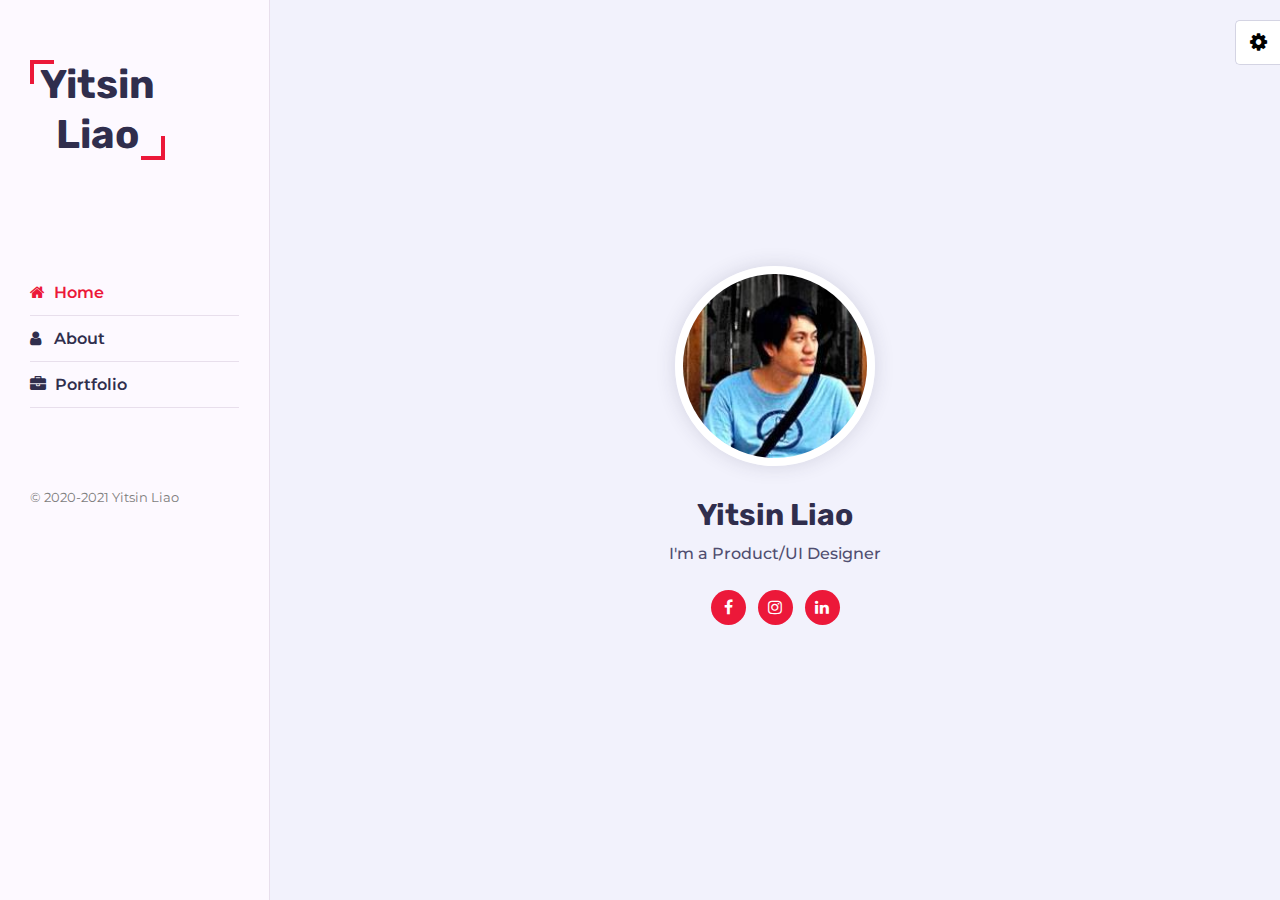
<file: index.html>
<!DOCTYPE html>
<html>

<head>
	<title>Yitsin Liao's Portfolio</title>
	<meta charset="utf-8" />
	<meta name="viewport" content="width=device-width, initial-scale=1.0">
	<link rel="stylesheet" href="css/style.css" type="text/css">
	<link rel="stylesheet" href="css/skins/pink.css" type="text/css">

	<!-- Live Style Switcher -->
	<link rel="stylesheet" class="alternate-style" title="pink" href="css/skins/pink.css" type="text/css" disabled>
	<link rel="stylesheet" class="alternate-style" title="blue" href="css/skins/blue.css" type="text/css" disabled>
	<link rel="stylesheet" class="alternate-style" title="orange" href="css/skins/orange.css" type="text/css" disabled>
	<link rel="stylesheet" class="alternate-style" title="yellow" href="css/skins/yellow.css" type="text/css" disabled>
	<link rel="stylesheet" class="alternate-style" title="green" href="css/skins/green.css" type="text/css" disabled>
	<link rel="stylesheet" href="css/styleSwitcher.css" type="text/css">

</head>

<body>

	<div class="preloader">
		<div class="loader">

		</div>
	</div>

	<!-- Home Container -->
	<div class="main-container">
		<!-- side-->
		<div class="aside">
			<!-- logo -->
			<div class="logo">
				<a href="#">Yitsin <br>Liao</a>
			</div>
			<!-- end logo -->
			<!-- Nav Toggler Button -->
			<div class="nav-toggler">
				<span></span>
			</div>
			<!-- <Nav -->
			<ul class="nav">
				<li><a href="#home" class="active"><i class="fa fa-home"></i> Home</a></li>
				<li><a href="#about"><i class="fa fa-user"></i> &nbsp;About</a></li>
				<!-- <li><a href="#services"><i class="fa fa-list"></i> Services</a></li> -->
				<li><a href="#portfolio"><i class="fa fa-briefcase"></i> Portfolio</a></li>
				<!-- <li><a href="#blog"><i class="fa fa-envelope"></i> Blog</a></li> -->
				<!-- <li><a href="#contact"><i class="fa fa-comments"></i> Contact</a></li> -->
			</ul>
			<!-- copyright -->
			<div class="copyright-text">&copy; 2020-2021 Yitsin Liao</div>
		</div>
		<!-- aside end-->

		<!-- main-->
		<div class="main-content">
			<!-- Home Section -->
			<section class="home section active" id="home">
				<div class="container">
					<div class="intro">
						<img src="images/about.jpg" alt="profile" class="shadow-dark"></img>
						<H1>Yitsin Liao</H1>
						<p>I'm a Product/UI Designer</p>
						<div class="social-links">
							<!-- <a href="#"><i class="fa fa-twitter"></i></a> -->
							<a href="https://www.facebook.com/yitsin.liao" target="_blank"><i
									class="fa fa-facebook"></i></a>
							<a href="https://www.instagram.com/yitsinliao" target="_blank"><i
									class="fa fa-instagram"></i></a>
							<a href="https://www.linkedin.com/in/yitsin-liao/"><i class="fa fa-linkedin"></i></a>
						</div>
					</div>
				</div>
			</section>
			<!-- Home Section End -->

			<!-- About section -->
			<section class="about section" id="about">
				<div class="container">
					<div class="row">
						<div class="section-title padd-15">
							<h2>About Me</h2>
						</div>
					</div>

					<div class="row">
						<div class="about-content padd-15">
							<div class="row">
								<!-- 1st row -->
								<div class="about-text padd-15">
									<h3>I'm Yitsin Liao and <span>I'm a Product/UI Designer</span></h3>
									<p>I have always enjoy art and design since I was a kid, and it is also one of the
										many reasons I study in Arts and Technology at University of Texas at Dallas. It
										is my dream to be able to create magnificent design.<br><br>

										Born in Taiwan and immigrate to United States with my family when I was 10 years
										old. I grow up in the States and visit Taiwan during winter/summer vacation. I
										was able to adapt both American and Taiwanese culture. I love the people
										here, many American friend of mine would say Taiwan is truly a beautiful place
										to live and work.<br><br>
										<div class="about-li padd-15">
											<ul>
												<li>Like to contribute new ideas and concept, and always eager to learn,
													enjoy interact between the real world and digital world.</li>
												<li>Communicate and understanding different cultures and meeting new people. </li>
												<li>Enthusiastic with creativities, and likes to work with team to build
													relationship and to achieve goals. </li>
												<li>Research, interact and analysis user interface and user experience.</li>
											</ul>
										</div>
									</p>
								</div>
							</div>

							<!-- 2nd row -->
							<div class="row">
								<div class="personal-info padd-15">
									<div class="row">
										<div class="info-item padd-15">
											<p>Birthday : <span>15 September 1986</span></p>
										</div>
										<div class="info-item padd-15">
											<p>Age : <span>34</span></p>
										</div>
										<!-- <div class="info-item padd-15">
											<p>Website : <span>15 September 1986</span></p>
										</div> -->
										<div class="info-item padd-15">
											<p>Email : <span>anglewing911@gmail.com</span></p>
										</div>
										<div class="info-item padd-15">
											<p>Degree : <span>Bachelor of Arts</span></p>
										</div>
										<div class="info-item padd-15">
											<p>Phone : <span>0988245301</span></p>
										</div>
										<div class="info-item padd-15">
											<p>City : <span>Taipei, Taiwan</span></p>
										</div>
										<!-- <div class="info-item padd-15">
											<p>Freelance : <span>15 September 1986</span></p>
										</div> -->
									</div>
									<div class="row">
										<div class="buttons padd-15">
											<!-- <a href="#" class="btn">Download CV</a> -->
											<!-- <a href="#contact" data-section-index="1" class="btn hire-me">Hire Me</a> -->
										</div>
									</div>
								</div>
								<div class="skills padd-15">
									<div class="row">
										<div class="skill-item padd-15">
											<h5>Prototyping</h5>
											<div class="progress">
												<div class="progress-in" style="width:100%"></div>
												<!-- <div class="skill-percent">100%</div> -->
											</div>
										</div>
										<div class="skill-item padd-15">
											<h5>Photoshop/Illustrator </h5>
											<div class="progress">
												<div class="progress-in" style="width:100%"></div>
												<!-- <div class="skill-percent">100%</div> -->
											</div>
										</div>
										<div class="skill-item padd-15">
											<h5>Basic HTML/CSS</h5>
											<div class="progress">
												<div class="progress-in" style="width:75%"></div>
												<!-- <div class="skill-percent">100%</div> -->
											</div>
										</div>
										<div class="skill-item padd-15">
											<h5>Basic Javascript</h5>
											<div class="progress">
												<div class="progress-in" style="width:50%"></div>
												<!-- <div class="skill-percent">100%</div> -->
											</div>
										</div>
									</div>
								</div>
							</div>

							<!-- 3rd row -->
							<div class="row">
								<div class="education padd-15">
									<h3 class="title">Education</h3>
									<div class="row">
										<div class="timeline-box padd-15">
											<div class="timeline shadow-dark">
												<!-- timeline item -->
												<div class="timeline-item">
													<div class="circle-dot"></div>
													<h6 class="timeline-date">
														<i class="fa fa-calendar"></i> 2005-2009
													</h6>
													<h4 class="timeline-title">
														Bachelor in Arts and Technology
													</h4>
													<p class="timeline-text">
														Graduate from University of Texas at Dallas. Learning graphic
														design, 2D design, 3D design, 3D model, photography
														and web design principles.
													</p>
												</div>
												<!-- timeline item end -->
												<!-- timeline item -->
												<!-- <div class="timeline-item">
													<div class="circle-dot"></div>
													<h6 class="timeline-date">
														<i class="fa fa-calendar"></i> 2015-2020
													</h6>
													<h4 class="timeline-title">
														Bachelor in Arts and Technology
													</h4>
													<p class="timeline-text">
														Lorem ipsum dolor sit amet, consectetur adipisicing elit.
														Recusandae harum sequi placeat dicta earum, eum pariatur.
														Aspernatur, sint numquam. Quidem voluptatibus obcaecati
														aspernatur praesentium deleniti ad expedita, porro
														doloremque
														amet.
													</p>
												</div> -->
												<!-- timeline item end -->
												<!-- timeline item -->
												<!-- <div class="timeline-item">
													<div class="circle-dot"></div>
													<h6 class="timeline-date">
														<i class="fa fa-calendar"></i> 2015-2020
													</h6>
													<h4 class="timeline-title">
														Bachelor in Arts and Technology
													</h4>
													<p class="timeline-text">
														Lorem ipsum dolor sit amet, consectetur adipisicing elit.
														Recusandae harum sequi placeat dicta earum, eum pariatur.
														Aspernatur, sint numquam. Quidem voluptatibus obcaecati
														aspernatur praesentium deleniti ad expedita, porro
														doloremque
														amet.
													</p>
												</div> -->
												<!-- timeline item end -->
											</div>
										</div>
									</div>

								</div>
								<div class="experience padd-15">
									<h3 class="title">Experience</h3>
									<div class="row">
										<div class="timeline-box padd-15">
											<div class="timeline shadow-dark">
												<!-- timeline item -->
												<!-- <div class="timeline-item">
													<div class="circle-dot"></div>
													<h6 class="timeline-date">
														<i class="fa fa-calendar"></i> 2015-2020
													</h6>
													<h4 class="timeline-title">
														Freelancer
													</h4>
													<p class="timeline-text">
														Managing and Working on side projects () on separate time.
													</p>
												</div> -->
												<!-- timeline item end -->
												<!-- timeline item -->
												<div class="timeline-item">
													<div class="circle-dot"></div>
													<h6 class="timeline-date">
														<i class="fa fa-calendar"></i> 2020-Present
													</h6>
													<h4 class="timeline-title">
														UI/UX Designer at Solution Provider Company
													</h4>
													<p class="timeline-text">
														Develope design guideline and UI kit for products/apps to improve workflow.
														Design from scratch according to the project requirement (User Story > Flowchart> Wireframe> Mockup> Prototype).
														Redesgin and maintance company official website, ERP system, CMS (Content Management System), customer projects...and many more.
													</p>
												</div>
												<!-- timeline item end -->												
												<!-- timeline item -->
												<div class="timeline-item">
													<div class="circle-dot"></div>
													<h6 class="timeline-date">
														<i class="fa fa-calendar"></i> 2015/1-2020/7
													</h6>
													<h4 class="timeline-title">
														Prdouct/UI Designer at UnlimiterHear Inc.
													</h4>
													<p class="timeline-text">
														Design UI flow: Brainstorming and mocking up design ideas.
														Work along with programmer and designer to complete the final
														product.
														Report problems back to the team for solution.
														Data collecting from customer experience.
														Upload, maintenance, manage APPs to the stores (Google Play Console & iTune Connect) 
													</p>
												</div>
												<!-- timeline item end -->
												<!-- timeline item -->
												<div class="timeline-item">
													<div class="circle-dot"></div>
													<h6 class="timeline-date">
														<i class="fa fa-calendar"></i> 2009/8-2015/1
													</h6>
													<h4 class="timeline-title">
														Graphic Designer at Unlimiter Inc.
													</h4>
													<p class="timeline-text">
														Responsible for creating DM, advertisement for the new product.
														Design products, and communication boards.
														Translation English document to Chinese and dice-verse.
														Design logos, icons, graphic interface and art for software.
														Organize events including conferences meeting, exhibitions and
														foreign affair.
													</p>
												</div>
												<!-- timeline item end -->
											</div>
										</div>
									</div>
								</div>
							</div>
						</div>
					</div>
				</div>
			</section>
			<!-- About Section End -->

			<!-- Services Section -->
			<section class="service section hidden" id="services">
				<div class="container">
					<div class="row">
						<div class="section-title padd-15">
							<h2>Services</h2>
						</div>
					</div>
					<div class="row">
						<div class="service-item padd-15">
							<div class="service-item-inner">
								<div class="icon"><i class="fa fa-laptop"></i></div>
								<h4>Web Design</h4>
								<p>Lorem ipsum dolor sit amet consectetur adipisicing elit. Aperiam ad rem, officia quis
									eius alias quos pariatur quod natus voluptatum sunt dolore atque autem
									exercitationem tempore voluptatibus harum maxime earum.</p>
							</div>
						</div>
						<div class="service-item padd-15">
							<div class="service-item-inner">
								<div class="icon"><i class="fa fa-photo"></i></div>
								<h4>Web Design</h4>
								<p>Lorem ipsum dolor sit amet consectetur adipisicing elit. Aperiam ad rem, officia quis
									exercitationem tempore voluptatibus harum maxime earum.</p>
							</div>
						</div>
						<div class="service-item padd-15">
							<div class="service-item-inner">
								<div class="icon"><i class="fa fa-code"></i></div>
								<h4>Web Design</h4>
								<p>Lorem ipsum dolor sit amet consectetur adipisicing elit. Aperiam ad rem, officia quis
									eius alias quos pariatur quod natus voluptatum sunt dolore atque autem
									exercitationem tempore voluptatibus harum maxime earum.</p>
							</div>
						</div>
						<div class="service-item padd-15">
							<div class="service-item-inner">
								<div class="icon"><i class="fa fa-film"></i></div>
								<h4>Web Design</h4>
								<p>Lorem ipsum dolor sit amet consectetur adipisicing elit. Aperiam ad rem, officia quis
									eius alias quos pariatur natus voluptatum sunt dolore atque autem
									exercitationem tempore voluptatibus harum maxime earum.</p>
							</div>
						</div>
						<div class="service-item padd-15">
							<div class="service-item-inner">
								<div class="icon"><i class="fa fa-paint-brush"></i></div>
								<h4>Web Design</h4>
								<p>Lorem ipsum dolor sit amet consectetur adipisicing elit. Aperiam ad rem, officia quis
									exercitationem tempore voluptatibus harum maxime earum.</p>
							</div>
						</div>
					</div>
				</div>
			</section>
			<!-- Service Section End-->

			<!-- Portfolio Section -->
			<section class="portfolio section" id="portfolio">
				<div class="container">
					<div class="row">
						<div class="section-title padd-15">
							<h2>Portfolio</h2>
						</div>
					</div>
					<div class="row">
						<div class="portfolio-filter padd-15">
							<button type="button" class="active" data-filter="all">All</button>
							<button type="button" data-filter="app-design">App Design</button>
							<button type="button" data-filter="web-design">Web Design</button>
							<button type="button" data-filter="graphic-design">Graphic Design</button>
						</div>
					</div>
					<div class="row">
						<!-- portfolio item -->
						<div class="portfolio-item padd-15" data-category="app-design">
							<div class="portfolio-item-inner shadow-dark">
								<div class="portfolio-img">
									<img src="images/portfolio/FF@2x.png" alt="portfolio">
								</div>
								<div class="portfolio-info">
									<h4>Field Monitoring System</h4>
									<div class="icon">
										<i class="fa fa-search"></i>
									</div>
								</div>
							</div>
						</div>
						<!-- portfolio item end -->
						<!-- portfolio item -->
						<div class="portfolio-item padd-15" data-category="web-design">
							<div class="portfolio-item-inner shadow-dark">
								<div class="portfolio-img">
									<img src="images/portfolio/PRO@2x.png" alt="portfolio">
								</div>
								<div class="portfolio-info">
									<h4>Remote Expert System</h4>
									<div class="icon">
										<i class="fa fa-search"></i>
									</div>
								</div>
							</div>
						</div>
						<!-- portfolio item end -->
						<!-- portfolio item -->
						<div class="portfolio-item padd-15" data-category="app-design">
							<div class="portfolio-item-inner shadow-dark">
								<div class="portfolio-img">
									<img src="images/portfolio/ERP@2x.png" alt="portfolio">
								</div>
								<div class="portfolio-info">
									<h4>ERP System</h4>
									<div class="icon">
										<i class="fa fa-search"></i>
									</div>
								</div>
							</div>
						</div>
						<!-- portfolio item end -->
						<!-- portfolio item -->
						<div class="portfolio-item padd-15" data-category="app-design">
							<div class="portfolio-item-inner shadow-dark">
								<div class="portfolio-img">
									<img src="images/portfolio/FFUI@2x.png" alt="portfolio">
								</div>
								<div class="portfolio-info">
									<h4>ERP System</h4>
									<div class="icon">
										<i class="fa fa-search"></i>
									</div>
								</div>
							</div>
						</div>
						<!-- portfolio item end -->						
						<!-- portfolio item -->
						<div class="portfolio-item padd-15" data-category="graphic-design">
							<div class="portfolio-item-inner shadow-dark">
								<div class="portfolio-img">
									<img src="images/portfolio/package@2x.png" alt="portfolio">
								</div>
								<div class="portfolio-info">
									<h4>Hearing Communication Boards</h4>
									<div class="icon">
										<i class="fa fa-search"></i>
									</div>
								</div>
							</div>
						</div>
						<!-- portfolio item end -->		
						<!-- portfolio item -->
						<div class="portfolio-item padd-15" data-category="app-design">
							<div class="portfolio-item-inner shadow-dark">
								<div class="portfolio-img">
									<img src="images/portfolio/half@2x.png" alt="portfolio">
								</div>
								<div class="portfolio-info">
									<h4>4 Seasons Hearing</h4><a
										href="https://apps.apple.com/tw/app/4-seasons-hearing/id1472102723"
										target="_blank">link</a>
									<div class="icon">
										<i class="fa fa-search"></i>
									</div>
								</div>
							</div>
						</div>
						<!-- portfolio item end -->
						<!-- portfolio item -->
						<div class="portfolio-item padd-15" data-category="app-design">
							<div class="portfolio-item-inner shadow-dark">
								<div class="portfolio-img">
									<img src="images/portfolio/psap_2x.png" alt="portfolio">
								</div>
								<div class="portfolio-info">
									<h4>PSAP Self Adjust</h4><a
										href="https://apps.apple.com/tw/app/psap-self-adjust/id1465567050"
										target="_blank">link</a>
									<div class="icon">
										<i class="fa fa-search"></i>
									</div>
								</div>
							</div>
						</div>
						<!-- portfolio item end -->
						<!-- portfolio item -->
						<div class="portfolio-item padd-15" data-category="app-design">
							<div class="portfolio-item-inner shadow-dark">
								<div class="portfolio-img">
									<img src="images/portfolio/earEQ_2x.png" alt="portfolio">
								</div>
								<div class="portfolio-info">
									<h4>EarEQ</h4><a href="https://apps.apple.com/tw/app/eareq/id1114286580"
										target="_blank">link</a>
									<div class="icon">
										<i class="fa fa-search"></i>
									</div>
								</div>
							</div>
						</div>
						<!-- portfolio item end -->
						<!-- portfolio item -->
						<div class="portfolio-item padd-15" data-category="web-design">
							<div class="portfolio-item-inner shadow-dark">
								<div class="portfolio-img">
									<img src="images/portfolio/UH_mockupBG@2x.png" alt="portfolio">
								</div>
								<div class="portfolio-info">
									<h4>UnlimiterHear Website</h4><a href="http://www.unlimiterhear.com"
										target="_blank">link</a>
									<div class="icon">
										<i class="fa fa-search"></i>
									</div>
								</div>
							</div>
						</div>
						<!-- portfolio item end -->
						<!-- portfolio item -->
						<div class="portfolio-item padd-15" data-category="app-design">
							<div class="portfolio-item-inner shadow-dark">
								<div class="portfolio-img">
									<img src="images/portfolio/AAC@2x.png" alt="portfolio">
								</div>
								<div class="portfolio-info">
									<h4>AAC Voice Communication</h4><a
										href="https://apps.apple.com/tw/app/aac%E5%A5%BD%E6%BA%9D%E9%80%9A/id619192721"
										target="_blank">link</a>
									<div class="icon">
										<i class="fa fa-search"></i>
									</div>
								</div>
							</div>
						</div>
						<!-- portfolio item end -->
						<!-- portfolio item -->
						<div class="portfolio-item padd-15" data-category="web-design">
							<div class="portfolio-item-inner shadow-dark">
								<div class="portfolio-img">
									<img src="images/portfolio/UN_mockupBG@2x.png" alt="portfolio">
								</div>
								<div class="portfolio-info">
									<h4>Unlimiter Website</h4><a href="http://www.unlimiter.com.tw"
										target="_blank">link</a>
									<div class="icon">
										<i class="fa fa-search"></i>
									</div>
								</div>
							</div>
						</div>
						<!-- portfolio item end -->
						<!-- portfolio item -->
						<div class="portfolio-item padd-15" data-category="app-design">
							<div class="portfolio-item-inner shadow-dark">
								<div class="portfolio-img">
									<img src="images/portfolio/E2@2x.png" alt="portfolio">
								</div>
								<div class="portfolio-info">
									<h4>VoiceSymbol</h4>
									<div class="icon">
										<i class="fa fa-search"></i>
									</div>
								</div>
							</div>
						</div>
						<!-- portfolio item end -->
						<!-- portfolio item -->
						<div class="portfolio-item padd-15" data-category="graphic-design">
							<div class="portfolio-item-inner shadow-dark">
								<div class="portfolio-img">
									<img src="images/portfolio/hearingBoard@2x.png" alt="portfolio">
								</div>
								<div class="portfolio-info">
									<h4>Hearing Communication Boards</h4>
									<div class="icon">
										<i class="fa fa-search"></i>
									</div>
								</div>
							</div>
						</div>
						<!-- portfolio item end -->
						<!-- portfolio item -->
						<div class="portfolio-item padd-15" data-category="graphic-design">
							<div class="portfolio-item-inner shadow-dark">
								<div class="portfolio-img">
									<img src="images/portfolio/catalog@2x.png" alt="portfolio">
								</div>
								<div class="portfolio-info">
									<h4>Unlimiter Catalog</h4>
									<div class="icon">
										<i class="fa fa-search"></i>
									</div>
								</div>
							</div>
						</div>
						<!-- portfolio item end -->
						<!-- portfolio item -->
						<div class="portfolio-item padd-15" data-category="graphic-design">
							<div class="portfolio-item-inner shadow-dark">
								<div class="portfolio-img">
									<img src="images/portfolio/AC@2x.png" alt="portfolio">
								</div>
								<div class="portfolio-info">
									<h4>Communication Boards</h4>
									<div class="icon">
										<i class="fa fa-search"></i>
									</div>
								</div>
							</div>
						</div>
						<!-- portfolio item end -->
						<!-- portfolio item -->
						<div class="portfolio-item padd-15" data-category="graphic-design">
							<div class="portfolio-item-inner shadow-dark">
								<div class="portfolio-img">
									<img src="images/portfolio/book_BG@2x.png" alt="portfolio">
								</div>
								<div class="portfolio-info">
									<h4>User's Manual</h4>
									<div class="icon">
										<i class="fa fa-search"></i>
									</div>
								</div>
							</div>
						</div>
						<!-- portfolio item end -->
						<!-- portfolio item -->
						<div class="portfolio-item padd-15" data-category="app-design">
							<div class="portfolio-item-inner shadow-dark">
								<div class="portfolio-img">
									<img src="images/portfolio/app_material@2x.png" alt="portfolio">
								</div>
								<div class="portfolio-info">
									<h4>Communication Boards</h4>
									<div class="icon">
										<i class="fa fa-search"></i>
									</div>
								</div>
							</div>
						</div>
						<!-- portfolio item end -->

					</div>
				</div>
			</section>
			<!-- Portfolio Section End -->

			<!-- Blog Section -->
			<section class="blog section hidden" id="blog">
				<div class="container">
					<div class="row">
						<div class="section-title padd-15">
							<h2>Latest Blog</h2>
						</div>
					</div>

					<div class="row">
						<!-- Blog Item -->
						<div class="blog-item padd-15">
							<div class="blog-item-inner shadow-dark">
								<div class="blog-img">
									<img src="images/blog/1.jpg" alt="blog">
									<div class="blog-date">
										20 Jun 2020
									</div>
								</div>

								<div class="blog-info">
									<h4 class="blog-title">Responsive Web Design</h4>
									<p class="blog-description">Lorem ipsum dolor sit amet consectetur, adipisicing
										elit.
										Sequi, est quae. Obcaecati saepe quis sit quos eligendi perspiciatis doloribus
										voluptas? Culpa, eos distinctio. Neque asperiores magnam adipisci ut totam
										recusandae?</p>
									<p class="blog-tags">Tags : <a href="#">Html</a> , <a href="#">css</a></p>
								</div>
							</div>
						</div>
						<!-- Blog Item End -->
						<!-- Blog Item -->
						<div class="blog-item padd-15">
							<div class="blog-item-inner shadow-dark">
								<div class="blog-img">
									<img src="images/blog/2.jpg" alt="blog">
									<div class="blog-date">
										20 Jun 2020
									</div>
								</div>

								<div class="blog-info">
									<h4 class="blog-title">Creative Slideshow</h4>
									<p class="blog-description">Lorem ipsum dolor sit amet consectetur, adipisicing
										elit.
										Sequi, est quae. Obcaecati saepe quis sit quos eligendi perspiciatis doloribus
										voluptas? Culpa, eos distinctio. Neque asperiores magnam adipisci ut totam
										recusandae?</p>
									<p class="blog-tags">Tags : <a href="#">Html</a> , <a href="#">Javascript</a></p>
								</div>
							</div>
						</div>
						<!-- Blog Item End -->
						<!-- Blog Item -->
						<div class="blog-item padd-15">
							<div class="blog-item-inner shadow-dark">
								<div class="blog-img">
									<img src="images/blog/3.jpg" alt="blog">
									<div class="blog-date">
										20 Jun 2020
									</div>
								</div>

								<div class="blog-info">
									<h4 class="blog-title">Image Galley Lightbox</h4>
									<p class="blog-description">Lorem ipsum dolor sit amet consectetur, adipisicing
										elit.
										Sequi, est quae. Obcaecati saepe quis sit quos eligendi perspiciatis doloribus
										voluptas? Culpa, eos distinctio. Neque asperiores magnam adipisci ut totam
										recusandae?</p>
									<p class="blog-tags">Tags : <a href="#">Javascript</a></p>
								</div>
							</div>
						</div>
						<!-- Blog Item End -->
					</div>

				</div>
			</section>
			<!-- Blog Section End -->

			<!-- Contact Section -->
			<section class="contact section hidden" id="contact">
				<div class="container">
					<div class="row">
						<div class="section-title padd-15">
							<h2>Contact</h2>
						</div>
					</div>
					<div class="row">
						<!-- contact info item-->
						<div class="contact-info-item padd-15">
							<div class="icon"><i class="fa fa-phone"></i>
								<h4>Call</h4>
								<p>0988245301</p>
							</div>
						</div>
						<!-- contact info item end -->
						<!-- contact info item-->
						<div class="contact-info-item padd-15">
							<div class="icon"><i class="fa fa-map-marker"></i>
								<h4>Address</h4>
								<p>Taipei, Taiwan</p>
							</div>
						</div>
						<!-- contact info item end -->
						<!-- contact info item-->
						<div class="contact-info-item padd-15">
							<div class="icon"><i class="fa fa-envelope"></i>
								<h4>Email</h4>
								<p>anglewing911@gmail.com</p>
							</div>
						</div>
						<!-- contact info item end -->
					</div>
					<!-- Contact Form -->
					<div class="row">
						<form class="contact-form padd-15">
							<div class="row">
								<div class="form-item col-6 padd-15">
									<div class="form-group">
										<input type="text" class="form-control" placeholder="Name*">
									</div>
								</div>
								<div class="form-item col-6 padd-15">
									<div class="form-group">
										<input type="text" class="form-control" placeholder="Email*">
									</div>
								</div>
							</div>
							<div class="row">
								<div class="form-item col-12 padd-15">
									<div class="form-group">
										<input type="text" class="form-control" placeholder="Subject*">
									</div>
								</div>
							</div>
							<div class="row">
								<div class="form-item col-12 padd-15">
									<div class="form-group">
										<textarea class="form-control" placeholder="Your Message..."></textarea>
									</div>
								</div>
							</div>
							<div class="row">
								<div class="form-item col-12 padd-15">
									<button type="submit" class="btn">Send Message</button>
								</div>
							</div>
						</form>
					</div>
					<!-- Contact Form End -->
				</div>
			</section>
			<!-- Contact Section End -->
		</div>
	</div>
	<!-- Main Content end-->


	<!-- Lightbox -->
	<div class="lightbox ">
		<div class="lightbox-content">
			<div class="lightbox-close">&times;</i></div>
			<img class="lightbox-img" onclick="nextItem()">
			<div class="lightbox-caption">
				<div class="lightbox-text"></div>
				<div class="lightbox-counter"></div>
			</div>
		</div>
		<div class="lightbox-controls">
			<div class="prev-item" onclick="prevItem()"><i class="fa fa-angle-left"></i></div>
			<div class="next-item" onclick="nextItem()"><i class="fa fa-angle-right"></i></div>
		</div>
	</div>
	<!-- Lightbox end -->

	<!-- Live Style Switcher -->
	<div class="style-switcher">
		<div class="toggle-style-switcher">
			<i class="fa fa-cog fa-spin"></i>
		</div>
		<h5>Style Switcher</h5>
		<ul>
			<li><a href="javascript:void(0);" title="pink" style="background-color: #ec1839"
					onclick="setActiveStyle('pink')"></a></li>
			<li><a href="javascript:void(0);" title="blue" style="background-color: #2196f3"
					onclick="setActiveStyle('blue')"></a></li>
			<li><a href="javascript:void(0);" title="orange" style="background-color: #fa5b0f"
					onclick="setActiveStyle('orange')"></a></li>
			<li><a href="javascript:void(0);" title="yellow" style="background-color: #ffb400"
					onclick="setActiveStyle('yellow')"></a></li>
			<li><a href="javascript:void(0);" title="green" style="background-color: #72b626"
					onclick="setActiveStyle('green')"></a></li>
		</ul>
		<h5>Body Skin</h5>
		<label>
			<input type="radio" class="body-skin" name="body-style" value="light" checked="true">
			Light
		</label>
		<label>
			<input type="radio" class="body-skin" name="body-style" value="dark">
			Dark
		</label>
	</div>

	<!-- Live Style Switcher End-->

	<!-- Main js -->
	<script src="js/script.js"></script>

	<!-- Live Style js -->
	<script src="js/styleSwitcher.js"></script>

</body>

</html>
</file>
<file: css/skins/pink.css>
.aside .logo a::before {
    border-top: 4px solid #ec1839;
    border-left: 4px solid #ec1839;
}

.aside .logo a::after {
    border-right: 4px solid #ec1839;
    border-bottom: 4px solid #ec1839;
}

.contact .contact-info-item .icon .fa,
.blog .blog-item-inner .blog-info .blog-tags a,
.lightbox .lightbox-controls .prev-item .fa,
.lightbox .lightbox-controls .next-item .fa,
.portfolio .portfolio-item .portfolio-info .icon .fa,
body.dark .portfolio .portfolio-filter button.active,
.portfolio .portfolio-filter button.active,
.service .service-item .service-item-inner .icon .fa,
.about .about-content .about-text h3 span,
body.dark .aside .nav li a:hover,
body.dark .aside .nav li a.active,
.aside .nav li a:hover,
.aside .nav li a.active {
    color: #ec1839;
}

.blog .blog-item-inner .blog-img .blog-date,
.service .service-item .service-item-inner:hover .icon,
.about .about-content .timeline .timeline-item .circle-dot,
.about .about-content .timeline .timeline-item::before,
.about .about-content .skills .skill-item .progress .progress-in,
.btn,
.section-title h2::before,
.section-title h2::after,
.aside .nav-toggler span,
.aside .nav-toggler span::before,
.aside .nav-toggler span::after,
.home .intro .social-links a {
    background-color: #ec1839;
}

body.dark .portfolio .portfolio-filter button.active,
.portfolio .portfolio-filter button.active {
    border-color: #ec1839;
}
</file>
<file: css/skins/blue.css>
.aside .logo a::before {
    border-top: 4px solid #2196f3;
    border-left: 4px solid #2196f3;
}

.aside .logo a::after {
    border-right: 4px solid #2196f3;
    border-bottom: 4px solid #2196f3;
}

.contact .contact-info-item .icon .fa,
.blog .blog-item-inner .blog-info .blog-tags a,
.lightbox .lightbox-controls .prev-item .fa,
.lightbox .lightbox-controls .next-item .fa,
.portfolio .portfolio-item .portfolio-info .icon .fa,
body.dark .portfolio .portfolio-filter button.active,
.portfolio .portfolio-filter button.active,
.service .service-item .service-item-inner .icon .fa,
.about .about-content .about-text h3 span,
body.dark .aside .nav li a:hover,
body.dark .aside .nav li a.active,
.aside .nav li a:hover,
.aside .nav li a.active {
    color: #2196f3;
}

.blog .blog-item-inner .blog-img .blog-date,
.service .service-item .service-item-inner:hover .icon,
.about .about-content .timeline .timeline-item .circle-dot,
.about .about-content .timeline .timeline-item::before,
.about .about-content .skills .skill-item .progress .progress-in,
.btn,
.section-title h2::before,
.section-title h2::after,
.aside .nav-toggler span,
.aside .nav-toggler span::before,
.aside .nav-toggler span::after,
.home .intro .social-links a {
    background-color: #2196f3;
}

body.dark .portfolio .portfolio-filter button.active,
.portfolio .portfolio-filter button.active {
    border-color: #2196f3;
}
</file>
<file: css/skins/orange.css>
.aside .logo a::before {
    border-top: 4px solid #fa5b0f;
    border-left: 4px solid #fa5b0f;
}

.aside .logo a::after {
    border-right: 4px solid #fa5b0f;
    border-bottom: 4px solid #fa5b0f;
}

.contact .contact-info-item .icon .fa,
.blog .blog-item-inner .blog-info .blog-tags a,
.lightbox .lightbox-controls .prev-item .fa,
.lightbox .lightbox-controls .next-item .fa,
.portfolio .portfolio-item .portfolio-info .icon .fa,
body.dark .portfolio .portfolio-filter button.active,
.portfolio .portfolio-filter button.active,
.service .service-item .service-item-inner .icon .fa,
.about .about-content .about-text h3 span,
body.dark .aside .nav li a:hover,
body.dark .aside .nav li a.active,
.aside .nav li a:hover,
.aside .nav li a.active {
    color: #fa5b0f;
}

.blog .blog-item-inner .blog-img .blog-date,
.service .service-item .service-item-inner:hover .icon,
.about .about-content .timeline .timeline-item .circle-dot,
.about .about-content .timeline .timeline-item::before,
.about .about-content .skills .skill-item .progress .progress-in,
.btn,
.section-title h2::before,
.section-title h2::after,
.aside .nav-toggler span,
.aside .nav-toggler span::before,
.aside .nav-toggler span::after,
.home .intro .social-links a {
    background-color: #fa5b0f;
}


.portfolio .portfolio-filter button.active {
    border-color: #fa5b0f;
}
</file>
<file: css/skins/yellow.css>
.aside .logo a::before {
    border-top: 4px solid #ffb400;
    border-left: 4px solid #ffb400;
}

.aside .logo a::after {
    border-right: 4px solid #ffb400;
    border-bottom: 4px solid #ffb400;
}

.contact .contact-info-item .icon .fa,
.blog .blog-item-inner .blog-info .blog-tags a,
.lightbox .lightbox-controls .prev-item .fa,
.lightbox .lightbox-controls .next-item .fa,
.portfolio .portfolio-item .portfolio-info .icon .fa,
body.dark .portfolio .portfolio-filter button.active,
.portfolio .portfolio-filter button.active,
.service .service-item .service-item-inner .icon .fa,
.about .about-content .about-text h3 span,
body.dark .aside .nav li a:hover,
body.dark .aside .nav li a.active,
.aside .nav li a:hover,
.aside .nav li a.active {
    color: #ffb400;
}

.blog .blog-item-inner .blog-img .blog-date,
.service .service-item .service-item-inner:hover .icon,
.about .about-content .timeline .timeline-item .circle-dot,
.about .about-content .timeline .timeline-item::before,
.about .about-content .skills .skill-item .progress .progress-in,
.btn,
.section-title h2::before,
.section-title h2::after,
.aside .nav-toggler span,
.aside .nav-toggler span::before,
.aside .nav-toggler span::after,
.home .intro .social-links a {
    background-color: #ffb400;
}

body.dark .portfolio .portfolio-filter button.active,
.portfolio .portfolio-filter button.active {
    border-color: #ffb400;
}
</file>
<file: css/skins/green.css>
.aside .logo a::before {
    border-top: 4px solid #72b626;
    border-left: 4px solid #72b626;
}

.aside .logo a::after {
    border-right: 4px solid #72b626;
    border-bottom: 4px solid #72b626;
}

.contact .contact-info-item .icon .fa,
.blog .blog-item-inner .blog-info .blog-tags a,
.lightbox .lightbox-controls .prev-item .fa,
.lightbox .lightbox-controls .next-item .fa,
.portfolio .portfolio-item .portfolio-info .icon .fa,
body.dark .portfolio .portfolio-filter button.active,
.portfolio .portfolio-filter button.active,
.service .service-item .service-item-inner .icon .fa,
.about .about-content .about-text h3 span,
body.dark .aside .nav li a:hover,
body.dark .aside .nav li a.active,
.aside .nav li a:hover,
.aside .nav li a.active {
    color: #72b626;
}

.blog .blog-item-inner .blog-img .blog-date,
.service .service-item .service-item-inner:hover .icon,
.about .about-content .timeline .timeline-item .circle-dot,
.about .about-content .timeline .timeline-item::before,
.about .about-content .skills .skill-item .progress .progress-in,
.btn,
.section-title h2::before,
.section-title h2::after,
.aside .nav-toggler span,
.aside .nav-toggler span::before,
.aside .nav-toggler span::after,
.home .intro .social-links a {
    background-color: #72b626;
}

body.dark .portfolio .portfolio-filter button.active,
.portfolio .portfolio-filter button.active {
    border-color: #72b626;
}
</file>
<file: css/styleSwitcher.css>
.style-switcher {
    position: fixed;
    top: 20px;
    right: 0;
    z-index: 10;
    background-color: #ffffff;
    padding: 15px;
    border: 1px solid #d4d4e3;
    border-right: none;
    border-radius: 0 0 0 5px;
    -webkit-transform: translateX(100%);
    transform: translateX(100%);
    -webkit-transition: all 0.3s ease;
    transition: all 0.3s ease;
}

.style-switcher.open{
    -webkit-transform: translateX(0%);
    transform: translateX(0%);
}



/* .style-switcher{   
    position: fixed;
    top: 20px;
    right: 0;
    z-index: 10;
    background-color: #ffffff;
    padding: 15px;
    border: 1px solid #d4d4e3;
    border-right: none;
    border-radius: 0 0 0 5px;
    -webkit-transform: translateX(0%);
    transform: translateX(0%);
    -webkit-transition: all 0.3s ease;
    transition: all 0.3s ease;
}

.style-switcher.open
{   -webkit-transform: translateX(100%);
    transform: translateX(100%);
} */

.style-switcher h5 {
    font-size: 16px;
    color: #302e4d;
    margin-top: 0;
    margin-bottom: 5px;
    border-bottom: 1px solid #e8dfec;
    padding-bottom: 5px;
}

.style-switcher ul {
    margin: 0;
    padding: 0;
    list-style: none;
}

.style-switcher ul li {
    display: inline-block;
}

.style-switcher ul li a {
    height: 30px;
    width: 30px;
    display: block;
    border-radius: 50%;
    cursor: pointer;
    text-decoration: none;
    margin-right: 2px;
}

.style-switcher .toggle-style-switcher{
    position: absolute;
    height: 45px;
    width: 45px;
    background-color: #ffffff;
    left:-46px;
    top: -1px;
    border:1px solid #d4d4e3;
    border-right: none;
    text-align: center;
    cursor: pointer;
    border-radius: 5px 0 0 5px;
}

.style-switcher .toggle-style-switcher .fa{
font-size: 20px;
line-height: 43px;
}

.style-switcher  .label{
    margin: 10px;
}
</file>
<file: css/style.css>
/* Font Awesome Free Icon */
@import url("https://stackpath.bootstrapcdn.com/font-awesome/4.7.0/css/font-awesome.min.css");
/* Google fonts */
@import url('https://fonts.googleapis.com/css2?family=Montserrat:wght@400;500;600;700&display=swap');
@import url('https://fonts.googleapis.com/css2?family=Rubik:wght@500;700;900&display=swap');

body {
  margin: 0;
  line-height: 1.5;
  font-size: 16px;
  font-family: 'Montserrat', sans-serif;
  font-weight: 400;
}



* {
  margin: 0;
  padding: 0;
  outline: none;
  text-decoration: none;
  box-sizing: border-box;
}

::before::after {
  /*keep box same size*/
  box-sizing: border-box;
}

input,
textarea,
select {
  font-family: 'Montserrat', sans-serif;
}

.section {
  background-color: #f2f2fc;
  /*vh = viewheight*/
  min-height: 100vh;
  /*display block a box*/
  display: block;
  padding: 0 30px;
  position: fixed;
  left: 270px;
  top: 0;
  right: 0;
  bottom: 0;
  z-index: 0;
  /* hide other sections */
  overflow-x: hidden;
  overflow-y: auto;
  opacity: 1;
  -webkit-transition: all 0.3s ease;
  transition: all 0.3s ease;
}

.section.back-section {
  z-index: 1;
}

.section.active {
  opacity: 1;
  z-index: 2;
  -webkit-animation: slideSection 1s ease;
  animation: slideSection 1s ease;
}

@-webkit-keyframes slideSection {
  0% {
    -webkit-transform: translateX(100%);
    transform: translateX(100%);
  }

  100% {
    -webkit-transform: translateX(0%);
    transform: translateX(0%);
  }
}

@keyframes slideSection {
  0% {
    -webkit-transform: translateX(100%);
    transform: translateX(100%);
  }

  100% {
    -webkit-transform: translateX(0%);
    transform: translateX(0%);
  }
}

.section .container {
  padding-top: 60px;
  padding-bottom: 70px;
}

.section-title {
  -ms-flex: 0 0 100;
  flex: 0 0 100%;
  max-width: 100;
  margin-bottom: 60px;

}

.section-title h2 {
  font-size: 40px;
  color: #302e4d;
  font-family: 'Rubik', sans-serif;
  font-weight: 700;
  margin: 0;
  position: relative;
}

.section-title h2::before {
  content: '';
  height: 4px;
  width: 50px;
  position: absolute;
  top: 100%;
  left: 0;
}

.section-title h2::after {
  content: '';
  height: 4px;
  width: 25px;
  position: absolute;
  top: 100%;
  left: 0;
  margin-top: 8px;

}

.row {
  display: -ms-flexbox;
  display: flex;
  -ms-flex-wrap: wrap;
  flex-wrap: wrap;
  margin-right: -15px;
  margin-left: -15px;
  position: relative;
}

.padd-15 {
  padding-left: 15px;
  padding-right: 15px;
}

/* .main-content {
  padding-left: -270px;
} */

.container {
  max-width: 1100px;
  width: 100%;
  margin: auto;
}

.shadow-dark {
  -webkit-box-shadow: 0 0 20px rgba(48, 46, 77, 0.15);
  box-shadow: 0 0 20px rgba(48, 46, 77, 0.15);
}

.btn {
  font-size: 16px;
  color: #ffffff;
  font-family: 'Rubik', sans-serif;
  font-weight: 500;
  padding: 12px 35px;
  border-radius: 40px;
  -webkit-transition: all 0.3s ease;
  transition: all 0.3s ease;
  display: inline-block;
  white-space: nowrap;
  border: none;
  cursor: pointer;
}

.btn:hover {
  -webkit-transform: scale(1.05);
  transform: scale(1.05);
}

/*aside*/
.aside {
  width: 270px;
  background-color: #fdf9ff;
  /*it always stays in the same place even if the page is scrolled*/
  position: fixed;
  height: 100%;
  /*vh = viewheight*/
  /* min-height: 100vh; */
  left: 0;
  top: 0;
  /*specifies the stack order of an element*/
  z-index: 10;
  border-right: 1px solid #e8dfec;
  padding: 30px;
  overflow-y: auto;
  -webkit-transition: all 0.3s ease;
  transition: all 0.3s ease;

}

/*logo*/
.aside .logo {
  padding: 30px 0px;
}

.aside .logo a {
  font-size: 40px;
  color: #302e4d;
  font-family: 'Rubik', sans-serif;
  font-weight: 700;
  text-decoration: none;
  /*display box with line*/
  display: inline-block;
  /* background-color: #ededed; */
  position: relative;
  padding: 0px 10px;
  line-height: 50px;
  text-align: center;
}

.aside .logo a::before {
  /* content is for the square */
  content: '';
  height: 20px;
  width: 20px;
  position: absolute;
  top: 0;
  left: 0;
}

.aside .logo a::after {
  /* content is for the square */
  content: '';
  height: 20px;
  width: 20px;
  position: absolute;
  bottom: 0;
  right: 0;
}

/* toggler = switch */
.aside .nav-toggler {
  height: 40px;
  width: 45px;
  border: 1px solid #d4d4e3;
  cursor: pointer;
  position: fixed;
  left: 300px;
  top: 20px;
  z-index: 11;
  border-radius: 5px;
  background-color: #fdf9ff;
  /* -ms- -webkit- are required for different browser */
  /* display: -ms-flexbox;
  display: flex; */
  display: none;
  -ms-flex-align: center;
  align-items: center;
  -ms-flex-pack: center;
  justify-content: center;
  -webkit-transition: all 0.3s ease;
  transition: all 0.3s ease;
}

.aside .nav-toggler span {
  /* red bar */
  height: 2px;
  width: 18px;
  display: inline-block;
  position: relative;
}

.aside .nav-toggler.open span {
  background-color: transparent;
}

.aside .nav-toggler span::before {
  /* red bar */
  content: '';
  height: 2px;
  width: 18px;
  position: absolute;
  top: -6px;
  left: 0;
}

.aside .nav-toggler.open span::before {
  -webkit-transform: rotate(45deg);
  transform: rotate(45deg);
  top: 0px;
}

.aside .nav-toggler span::after {
  /* red bar */
  content: '';
  height: 2px;
  width: 18px;
  position: absolute;
  top: 6px;
  left: 0;
}

.aside .nav-toggler.open span::after {
  -webkit-transform: rotate(-45deg);
  transform: rotate(-45deg);
  top: 0px;
}

.aside .nav {
  /* background-color: #ededed; */
  list-style: none;
  margin: 80px 0px;
  padding: 0px;
}

.aside .nav li {
  display: block;
  line-height: 45px;
}

.aside .nav li a {
  /* background-color: red; */
  font-size: 16;
  font-weight: 600;
  color: #302e4d;
  text-decoration: none;
  display: block;
  /* border button for the btn */
  border-bottom: 1px solid #e8dfec;
  -webkit-transition: all 0.3s ease;
  transition: all 0.3s ease;
  text-transform: capitalize;
}

/* make button hover/fly */
.aside .nav li a:not(.active):hover {
  padding-left: 5px;
}

.aside .nav li .fa {
  /* background-color: red; */
  margin-right: 5px;
}


.aside .copyright-text {
  font-size: 13px;
  color: #7d7d7d;
}


/* Home Section */
.home {
  min-height: 100vh;
  display: -ms-flexbox;
  display: flex;
}

.home .intro {
  text-align: center;
}

.home .intro img {
  height: 200px;
  width: 200px;
  border-radius: 50%;
  display: inline-block;
  border: 8px solid #ffffff;
}

.home .intro h1 {
  font-size: 30px;
  color: #302e4d;
  font-family: 'Rubik', sans-serif;
  font-weight: 700;
  margin: 20px 0 5px;
}

.home .intro p {
  font-size: 16px;
  color: #504e70;
  font-weight: 500;
  line-height: 22px;
  margin: 0px;
}

.home .intro .social-links {
  margin-top: 25px;
}

.home .intro .social-links a {
  height: 35px;
  width: 35px;
  display: inline-block;
  text-align: center;
  line-height: 35px;
  color: #ffffff;
  /*margin code = up right down left */
  margin: 0 4px;
  border-radius: 50%;
  text-decoration: none;
  -webkit-transition: all 0.3s ease;
  transition: all 0.3s ease;
}

.home .intro .social-links a:hover {
  -webkit-transform: scale(1.1);
  transform: scale(1.1);
}


/*About Section */
.about .about-content {
  -ms-flex: 0 0 100%;
  flex: 0 0 100%;
  max-width: 100%;
}

.about .about-content .about-text {
  -ms-flex: 0 0 100%;
  flex: 0 0 100%;
  max-width: 100%;
}

.about .about-content .about-li{
  font-size: 16px;
  line-height: 25px;
  color: #504e70;
  margin-bottom: 0;
  padding-left: 40px;
}

.about .about-content .about-text h3 {
  font-size: 24px;
  margin-bottom: 15px;
  font-weight: 700;
  color: #302e4d;
}

.about .about-content .about-text p {
  font-size: 16px;
  line-height: 25px;
  color: #504e70;
  margin-bottom: 0;
}

.about .about-content .personal-info {
  /* background-color: red; */
  -ms-flex: 0 0 60%;
  flex: 0 0 60%;
  max-width: 60%;
  margin-top: 40px;
}

.about .about-content .personal-info .info-item {
  -ms-flex: 0 0 50%;
  flex: 0 0 50%;
  max-width: 50%;
}

.about .about-content .personal-info .info-item p {
  /* background-color: red; */
  font-weight: 600;
  padding: 10px 0;
  font-size: 16px;
  color: #302e4d;
  margin: 0;
  border-bottom: 1px solid #e8dfec;
}

.about .about-content .personal-info .info-item p span {
  /* background-color: red; */
  font-weight: 400;
  color: #504e70;
  margin-left: 4px;
  display: inline-block;
}

.about .about-content .personal-info .buttons {
  /* background-color: red; */
  margin-top: 30px;
}

.about .about-content .personal-info .buttons .btn {
  margin-right: 15px;
  margin-top: 10px;
}

.about .about-content .skills {
  /* background-color: blue; */
  -ms-flex: 0 0 40%;
  flex: 0 0 40%;
  max-width: 40%;
  margin-top: 40px;
}

.about .about-content .skills .skill-item {
  /* background-color: blue; */
  -ms-flex: 0 0 100%;
  flex: 0 0 100%;
  max-width: 100%;
  margin-bottom: 30px;
}

.about .about-content .skills .skill-item h5 {
  /* background-color: blue; */
  line-height: 40px;
  font-weight: 600;
  font-size: 16px;
  color: #302e4d;
  text-transform: capitalize;
  margin: 0;
}

.about .about-content .skills .skill-item .progress {
  background-color: #e3e3e3;
  height: 8px;
  border-radius: 4px;
  /* overflow: hidden; */
  width: 100%;
  position: relative;
}

.about .about-content .skills .skill-item .progress .progress-in {
  position: absolute;
  left: 0;
  top: 0;
  height: 100%;
  border-radius: 4px;
}

.about .about-content .skills .skill-item .progress .skill-percent {
  line-height: 40px;
  position: absolute;
  right: 0;
  top: -40px;
  color: #302e4d;
}

.about .about-content .education {
  /* background-color: red; */
  -ms-flex: 0 0 100%;
  flex: 0 0 100%;
  max-width: 100%;
  margin-top: 100px;

}

.about .about-content .experience {
  /* background-color: blue; */
  -ms-flex: 0 0 100%;
  flex: 0 0 100%;
  max-width: 100%;
  margin-top: 100px;

}

.about .about-content h3.title {
  /* background-color: blue; */
  font-size: 24px;
  margin-bottom: 30px;
  font-weight: 700;
  color: #302e4d;
}

.about .about-content .timeline-box {
  /* background-color: blue; */
  -ms-flex: 0 0 100%;
  flex: 0 0 100%;
  max-width: 100%;
}

.about .about-content .timeline {
  /* background-color: blue; */
  background-color: #fdf9ff;
  padding: 30px 15px;
  border: 1px solid #d4d4d4;
  border-radius: 10px;
  -ms-flex: 0 0 100%;
  flex: 0 0 100%;
  max-width: 100%;
  width: 100%;
  position: relative;
}

.about .about-content .timeline-li{
  font-size: 16px;
  line-height: 25px;
  color: #504e70;
  margin-bottom: 0;
  padding-left: 20px;
}

.about .about-content .timeline .timeline-item {
  position: relative;
  padding-left: 37px;
  padding-bottom: 50px;
}

.about .about-content .timeline .timeline-item:last-child {
  position: relative;
  padding-left: 37px;
  padding-bottom: 0px;
  margin-bottom: 10px;
}

.about .about-content .timeline .timeline-item::before {
  content: '';
  width: 1px;
  position: absolute;
  height: 100%;
  left: 7px;
  top: 0px;
  margin-top: 11px;
}

.about .about-content .timeline .circle-dot {
  content: '';
  width: 1px;
  position: absolute;
  height: 15px;
  width: 15px;
  top: 3px;
  left: 0px;
  border-radius: 50px;
}

.about .about-content .timeline .timeline-date {
  /* background-color: blue; */
  font-weight: 400;
  font-size: 14px;
  /* margin-top: -5px; */
  margin-bottom: 12px;
  color: #504e70;
  text-transform: capitalize;
}

.about .about-content .timeline .timeline-date .fa {
  margin-right: 5px;
}

.about .about-content .timeline .timeline-title {
  /* background-color: blue; */
  font-weight: 700;
  font-size: 18px;
  margin-bottom: 15px;
  text-transform: capitalize;
  color: #302e4d;
}

.about .about-content .timeline .timeline-text {
  /* background-color: blue; */
  font-size: 16px;
  line-height: 25px;
  color: #504e70;
  margin: 0;
}

/* Service Section */

.service .container {
  padding-bottom: 40px;
}

.service .service-item {
  -ms-flex: 0 0 33.33%;
  flex: 0 0 33.33%;
  max-width: 33.33%;
  margin-bottom: 30px;
  display: -ms-flex;
  display: flex;
}

.service .service-item .service-item-inner {
  background-color: #fdf9ff;
  border: 1px solid #d4d4e3;
  border-radius: 10px;
  padding: 30px 15px;
  text-align: center;
  -webkit-transition: all 0.3s ease;
  transition: all 0.3s ease;
}

.service .service-item .service-item-inner:hover {
  -webkit-box-shadow: 0 0 20px rgba(48, 46, 77, 0.15);
  box-shadow: 0 0 20px rgba(48, 46, 77, 0.15);
}

.service .service-item .service-item-inner .icon {
  height: 60px;
  width: 60px;
  /* background-color: red; */
  display: block;
  margin: 0 auto 30px;
  border-radius: 50%;
  -webkit-transition: all 0.3s ease;
  transition: all 0.3s ease;
}

.service .service-item .service-item-inner .icon .fa {
  font-size: 40px;
  line-height: 60px;
  -webkit-transition: all 0.3s ease;
  transition: all 0.3s ease;
}

.service .service-item .service-item-inner:hover .icon .fa {
  font-size: 25px;
  color: #ffffff;
}

.service .service-item .service-item-inner h4 {
  font-size: 18px;
  margin-bottom: 15px;
  columns: #302e4d;
  font-weight: 700;
  text-transform: capitalize;

}

.service .service-item .service-item-inner p {
  font-size: 16px;
  columns: #504e70;
  line-height: 25px;
  text-transform: capitalize;
  margin: 0;
}

/* Portfolio Section */

.portfolio .container {
  padding-bottom: 40px;
}

.portfolio .portfolio-filter {
  /* background-color: red; */
  -ms-flex: 0 0 100%;
  flex: 0 0 100%;
  max-width: 100%;
  text-align: center;
  margin-bottom: 40px;
}

.portfolio .portfolio-filter button {
  border: none;
  background-color: transparent;
  font-size: 18px;
  font-weight: 700;
  text-transform: capitalize;
  margin: 0px 10px;
  color: #302e4d;
  cursor: pointer;
  border-bottom: 2px solid transparent;
  white-space: nowrap;
  padding-bottom: 2px;
  -webkit-transition: all 0.3s ease;
  transition: all 0.3s ease;
}

.portfolio .portfolio-item {
  /* background-color: red; */
  flex: 0 0 33.33%;
  max-width: 33.33%;
  margin-bottom: 30px;
}

.portfolio .portfolio-item.hide {
  /* background-color: red; */
  display: none;
}

.portfolio .portfolio-item.show {
  /* background-color: red; */
  display: block;
  animation: showItem 0.5s ease;
}

@keyframes showItem {
  0% {
    -webkit-transform: scale(0.8);
    transform: scale(0.8);
    opacity: 0;
  }

  100% {
    -webkit-transform: scale(1);
    transform: scale(1);
    opacity: 1;
  }
}

@-webkit-keyframes showItem {
  0% {
    -webkit-transform: scale(0.8);
    transform: scale(0.8);
    opacity: 0;
  }

  100% {
    -webkit-transform: scale(1);
    transform: scale(1);
    opacity: 1;
  }
}

.portfolio .portfolio-item-inner {
  border: 6px solid #fdf9ff;
  border-radius: 10px;
  overflow: hidden;
  cursor: pointer;
  position: relative;
}


.portfolio .portfolio-item-inner .portfolio-img img {
  width: 100%;
  flex: 0 0 33.33%;
  display: block;
}

.portfolio .portfolio-item .portfolio-info {
  position: absolute;
  left: 0;
  top: 0;
  background-color: rgba(0, 0, 0, 0.8);
  height: 100%;
  width: 100%;
  z-index: 1;
  padding: 30px;
  opacity: 0;
}

.portfolio .portfolio-item-inner:hover .portfolio-info {
  opacity: 1;
}

.portfolio .portfolio-item .portfolio-info h4 {
  font-size: 18px;
  font-weight: 700;
  color: #ffffff;
  text-transform: capitalize;
  -webkit-transition: all 0.3s ease;
  transition: all 0.3s ease;
  -webkit-transform: translateX(-20px);
  transform: translateX(-20px);
  opacity: 0;
}

.portfolio .portfolio-item-inner:hover .portfolio-info h4 {
  opacity: 1;
  -webkit-transform: translateX(0px);
  transform: translateX(0px);

}

.portfolio .portfolio-item .portfolio-info .icon {
  height: 40px;
  width: 40px;
  background-color: #ffffff;
  text-align: center;
  border-radius: 50%;
  position: absolute;
  right: 30px;
  bottom: 30px;
  -webkit-transition: all 0.3s ease;
  transition: all 0.3s ease;
  -webkit-transform: translateX(20px);
  transform: translateX(20px);
  opacity: 0;
}

.portfolio .portfolio-item-inner:hover .portfolio-info .icon {
  -webkit-transform: translateX(0px);
  transform: translateX(0px);
  opacity: 1;
}


.portfolio .portfolio-item .portfolio-info .icon .fa {
  line-height: 40px;
}

/* Blog Section */
.blog .container {
  padding-bottom: 40px;
}

.blog .blog-item {
  -ms-flex: 0 0 33.33%;
  flex: 0 0 33.33%;
  max-width: 33.33%;
  margin-bottom: 30px;
}

.blog .blog-item-inner {
  border-radius: 10px;
  overflow: hidden;
  border: 1px solid #d4d4e3;
}

.blog .blog-item-inner .blog-img {
  position: relative;
  overflow: hidden;
}

.blog .blog-item-inner .blog-img img {
  width: 100%;
  display: block;
  -webkit-transition: all 0.5s ease;
  transition: all 0.5s ease;
}

.blog .blog-item-inner:hover .blog-img img {
  width: 100%;
  display: block;
  -webkit-transform: scale(1.1);
  ;
  transform: scale(1.1);
}

.blog .blog-item-inner .blog-img .blog-date {
  position: absolute;
  padding: 4px 10px;
  border-radius: 5px;
  color: #ffffff;
  font-weight: 600;
  font-size: 14px;
  left: 15px;
  bottom: 15px;
}

.blog .blog-item-inner .blog-info {
  padding: 30px 15px;
  background-color: #fdf9ff;
}

.blog .blog-item-inner .blog-info .blog-title {
  font-size: 18px;
  font-weight: 700;
  color: #302e4d;
  text-transform: capitalize;
  margin-bottom: 15px;
}

.blog .blog-item-inner .blog-info .blog-description {
  font-size: 16px;
  line-height: 25px;
  color: #504e70;
  font-weight: 400;
  margin-bottom: 15px;
}

.blog .blog-item-inner .blog-info .blog-tags {
  font-size: 14px;
  line-height: 25px;
  color: #504e70;
  font-weight: 400;
  text-transform: capitalize;
}

.blog .blog-item-inner .blog-info .blog-tags a {
  text-decoration: none;
  font-weight: 600;
}

/* Contact Section */
.contact .contact-info-item {
  /* background-color: red; */
  -ms-flex: 0 0 33.33%;
  flex: 0 0 33.33%;
  max-width: 100%;
  text-align: center;
  margin-bottom: 40px;
}

.contact .contact-info-item .icon {
  display: inline-block;
}

.contact .contact-info-item .icon .fa {
  font-size: 40px;
}

.contact .contact-info-item .icon h4 {
  font-size: 18px;
  font-weight: 700;
  text-transform: capitalize;
  color: #302e4d;
  margin: 15px 0 5px;
}

.contact .contact-info-item .icon p {
  font-size: 16px;
  line-height: 25px;
  color: #504e70;
  font-weight: 400;
  margin: 0px;
}

.contact .contact-form {
  /* background-color: red; */
  -ms-flex: 0 0 100%;
  flex: 0 0 100%;
  max-width: 100%;
}

.contact .contact-form .form-item {
  margin-bottom: 30px;

}

.contact .contact-form .col-6 {
  /* background-color: red; */
  -ms-flex: 0 0 50%;
  flex: 0 0 50%;
  max-width: 100%;
}

.contact .contact-form .col-12 {
  /* background-color: red; */
  -ms-flex: 0 0 100%;
  flex: 0 0 100%;
  max-width: 100%;
}

.contact .contact-form .form-item .form-control {
  width: 100%;
  height: 50px;
  border-radius: 25px;
  border: 1px solid #d4d4e3;
  padding: 10px 25px;
  font-size: 16px;
  color: #504e70;
  -webkit-transition: all 0.3s ease;
  transition: all 0.3s ease;
}

.contact .contact-form .form-item textarea.form-control {
  height: 140px;
}

.contact .contact-form .form-item .form-control:focus {
  -webkit-box-shadow: 0 0 20px rgba(48, 46, 77, 0.15);
  box-shadow: 0 0 20px rgba(48, 46, 77, 0.15);
}

.contact .contact-form .btn {
  height: 50px;
  padding: 0 50px;
}


/* lightbox */
.lightbox {
  position: fixed;
  left: 0;
  top: 0;
  width: 100%;
  height: 100%;
  background-color: rgba(0, 0, 0, 0.6);
  z-index: 100;
  display: none;
  -ms-flex-align: center;
  align-items: center;
  -ms-flex-pack: center;
  justify-content: center;
  cursor: zoom-out;
  padding: 30px;
}

.lightbox.open {
  display: -ms-flexbox;
  display: flex;
}

.lightbox .lightbox-content img {
  height: auto;
  width: auto;
  max-width: 100%;
  max-height: 700px;
  cursor: pointer;
  display: block;
  padding: 30px 0 30px;
}

.lightbox .lightbox-content {
  position: relative;
}

.lightbox.open .lightbox-content {
  animation: lightboxImage .5s ease;
}

@-webkit-keyframes lightboxImage {
  0% {
    -webkit-transform: scale(0.8);
    transform: scale(0.8);
  }

  100% {
    -webkit-transform: scale(1);
    transform: scale(1);
  }
}

@keyframes lightboxImage {
  0% {
    -webkit-transform: scale(0.8);
    transform: scale(0.8);
  }

  100% {
    -webkit-transform: scale(1);
    transform: scale(1);
  }
}

.lightbox .lightbox-content .lightbox-close {
  position: absolute;
  height: 30px;
  width: 30px;
  /* background-color: red; */
  top: 0px;
  right: 0px;
  font-size: 30px;
  text-align: right;
  color: #ffffff;
  line-height: 30px;
}

.lightbox .lightbox-content .lightbox-caption {
  position: absolute;
  bottom: 0px;
  left: 0;
  width: 100%;
  /* background-color: rgba(0, 0, 0, 0.5); */
  display: -ms-flexbox;
  display: flex;
  -ms-flex-pack: space-between;
  justify-content: space-between;
  font-size: 16px;
  color: #ffffff;
  font-weight: 400;
  z-index: -1;
}

.lightbox .lightbox-controls .prev-item,
.lightbox .lightbox-controls .next-item {
  position: absolute;
  height: 40px;
  width: 40px;
  background-color: white;
  border-radius: 50%;
  text-align: center;
  cursor: pointer;
  top: 50%;
  margin-top: -20px;
  z-index: 110;
  -webkit-transition: all 0.3s ease;
  transition: all 0.3s ease;
}

.lightbox .lightbox-controls .next-item:hover,
.lightbox .lightbox-controls .prev-item:hover {
  -webkit-transform: scale(1.1);
  transform: scale(1.1);
}

.lightbox .lightbox-controls .next-item:active,
.lightbox .lightbox-controls .prev-item:active {
  -webkit-transform: scale(1);
  transform: scale(1);
}

.lightbox .lightbox-controls .prev-item {
  left: 30px;
}

.lightbox .lightbox-controls .next-item {
  right: 30px;
}

.lightbox .lightbox-controls .prev-item .fa,
.lightbox .lightbox-controls .next-item .fa {
  font-size: 30px;
  color: #ffffff;
  line-height: 40px;
}

/* Dark */

body.dark .section {
  background-color: #151515;
}

body.dark .contact .contact-form .form-item .form-control,
body.dark .blog .blog-item-inner .blog-info,
body.dark .service .service-item .service-item-inner,
body.dark .about .about-content .timeline,
body.dark .aside {
  background-color: #222222;
}

body.dark .contact .contact-form .form-item .form-control,
body.dark .contact .contact-info-item .icon h4,
body.dark .blog .blog-item-inner .blog-info .blog-title,
body.dark .portfolio .portfolio-filter button,
body.dark .service .service-item .service-item-inner h4,
body.dark .about .about-content .timeline .timeline-title,
body.dark .about .about-content h3.title,
body.dark .about .about-content .skills .skill-item h5,
body.dark .about .about-content .personal-info .info-item p span,
body.dark .about .about-content .personal-info .info-item p,
body.dark .about .about-content .about-text p,
body.dark .about .about-content .about-text h3,
body.dark .section-title h2,
body.dark .home .intro h1,
body.dark .aside .logo a,
body.dark .aside .nav li a {
  color: #ffffff;
}

body.dark .about .about-content .about-text .about-li,
body.dark .contact .contact-info-item .icon p,
body.dark .blog .blog-item-inner .blog-info .blog-tags,
body.dark .blog .blog-item-inner .blog-info .blog-description,
body.dark .service .service-item .service-item-inner p,
body.dark .about .about-content .timeline .timeline-text,
body.dark .about .about-content .timeline .timeline-date,
body.dark .about .about-content .skills .skill-item .progress .skill-percent,
body.dark .about .about-content .personal-info .info-item p span,
body.dark .home .intro p {
  color: #e9e9e9;
}

body.dark .aside,
body.dark .contact .contact-form .form-item .form-control,
body.dark .blog .blog-item-inner,
body.dark .blog .blog-item-inner .blog-info,
body.dark .portfolio .portfolio-item-inner,
body.dark .service .service-item .service-item-inner,
body.dark .service .service-item .service-item-inner p,
body.dark .about .about-content .timeline,
body.dark body.dark .about .about-content .personal-info .info-item p,
body.dark .aside .nav li a {
  border-color: #393939;
}

body.dark .shadow-dark {
  -webkit-box-shadow: none;
  box-shadow: none;
}

/* Responsive */
@media(max-width:1199px) {
  /* .aside{
    left:-270px;
  }
  .main-content{
    padding-left: 0;
  } */

  .section .container {
    padding-top: 70px;
  }

  .aside .nav-toggler {
    display: -ms-flex;
    display: flex;
    left: 30px;
  }

  .aside .nav-toggler.open {
    left: 300px;
  }

  .aside {
    left: -270px;
  }

  .aside.open {
    left: 0px;
  }

  .section {
    left: 0;
  }

  .section.open {
    left: 270px;
  }

  .about .about-content .personal-info .info-item p span {
    display: block;
    margin-left: 0;
  }
}

@media(max-width:991px) {

  .blog .blog-item,
  .portfolio .portfolio-item,
  .service .service-item {
    -ms-flex: 0 0 50%;
    flex: 0 0 50%;
    max-width: 50%;
  }
}

@media(max-width:767px) {

  .contact .contact-form .col-6,
  .contact .contact-info-item,
  .blog .blog-item,
  .service .service-item,
  .about .about-content .education,
  .about .about-content .experience,
  .about .about-content .skills,
  .about .about-content .personal-info {
    -ms-flex: 0 0 100%;
    flex: 0 0 100%;
    max-width: 100%;
  }

  .portfolio .portfolio-filter button {
    margin-bottom: 10px;
  }
}

@media(max-width:575px) {

  .contact .contact-info-item,
  .portfolio .portfolio-item,
  .service .service-item {
    -ms-flex: 0 0 100%;
    flex: 0 0 100%;
    max-width: 100%;
  }
}

/* preloader */

.preloader {
  background-color: #222222;
  position: fixed;
  left: 0;
  top: 0;
  height: 100%;
  width: 100%;
  z-index: 150;
  display: -ms-flexbox;
  display: flex;
  -ms-flex-align: center;
  align-items: center;
  -ms-flex-pack: center;
  justify-content: center;
  -webkit-transition: all 1s ease;
  transition: all 1s ease;

}

.preloader.opacity-0 {
  opacity: 0;
}

.preloader .loader {
  height: 40px;
  width: 40px;
  border: 4px solid #e3e3e3;
  border-radius: 50%;
  border-top: 4px solid transparent;
  border-bottom: 4px solid transparent;
  -webkit-animation: spin 2s linear infinite;
  animation: spin 2s linear infinite;
}

@-webkit-keyframes spin {
  0% {
    -webkit-transform: rotate(0deg);
    transform: rotate(0deg);
  }

  100% {
    -webkit-transform: rotate(360deg);
    transform: rotate(360deg);
  }
}

@keyframes spin {
  0% {
    -webkit-transform: rotate(0deg);
    transform: rotate(0deg);
  }

  100% {
    -webkit-transform: rotate(360deg);
    transform: rotate(360deg);
  }
}

/* preloader end */

/* hidden section funtion */
.hidden {
  display: none;
}
</file>
